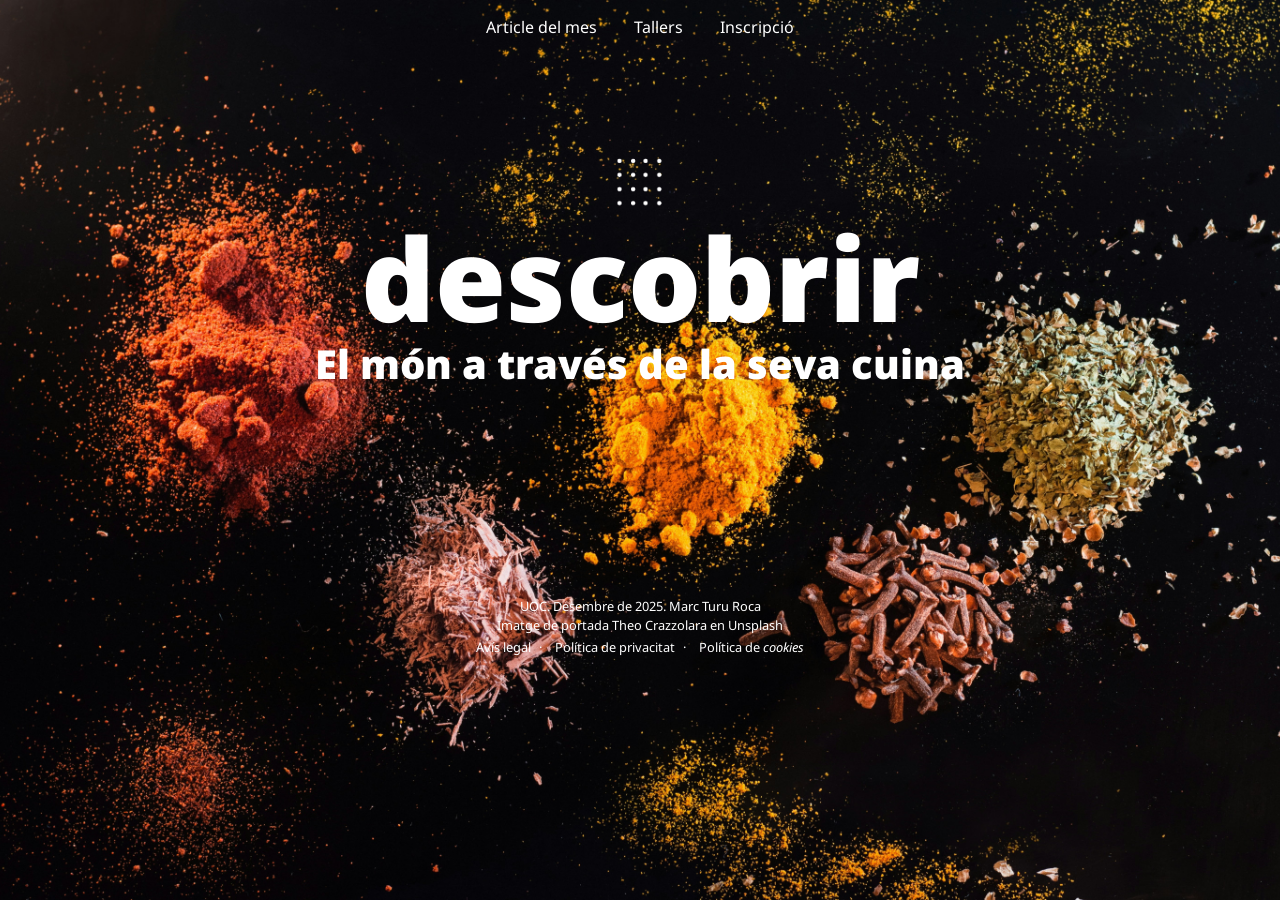
<file: index.html>
<!DOCTYPE html>
<html lang="ca">
<head>
    <meta charset="UTF-8">
    <meta name="viewport" content="width=device-width, initial-scale=1.0">
    <meta name="description" content="Pàgina d'inici del projecte Descobrir.">
    <link rel="icon" type="image/png" href="img/favicon.png">
    <title>Descobrir - Index</title>

    <!-- Estils -->
    <link rel="stylesheet" href="css/estils.css">

    <!-- Fonts -->
    <link rel="preconnect" href="https://fonts.googleapis.com">
    <link rel="preconnect" href="https://fonts.gstatic.com" crossorigin>
    <link href="https://fonts.googleapis.com/css2?family=Noto+Sans:ital,wght@0,100..900;1,100..900&display=swap" rel="stylesheet">
</head>

<body class="container-gran body-index">

    <!-- Header -->
    <header class="header header-index">
        <nav>
            <ul>
                <li><a href="article-del-mes.html" class="active">Article del mes</a></li>
                <li><a href="tallers.html">Tallers</a></li>
                <li><a href="inscripcio.html">Inscripció</a></li>
            </ul>
        </nav>
    </header>

    <!-- Contenidor main -->
    <main class="main-index">
        <div class="contenidor-logotip">
            <h1>descobrir</h1>
        </div>
        <h2>El món a través de la seva cuina</h2>
    </main>

    <!-- Footer -->
    <footer class="footer-index">
        <p>
            <a href="https://www.uoc.edu/" class="no-icon" target="_blank"> <abbr title="Universitat Oberta de Catalunya">UOC</abbr></a>. 
            Desembre de 2025. Marc Turu Roca
        </p>
        <p>
            Imatge de portada
            <a href="https://unsplash.com/es/@theocrazzolara" class="no-icon" target="_blank"> Theo Crazzolara</a>
            <a href="https://unsplash.com" class="no-icon" target="_blank"> en Unsplash</a>
        </p>
        <nav class="footer-links">
            <ul>
                <li><a href="#">Avís legal</a></li>
                <li><a href="#">Política de privacitat</a></li>
                <li><a href="#">Política de <em lang="en">cookies</em></a></li>
            </ul>
        </nav>
    </footer>

</body>

</html>
</file>
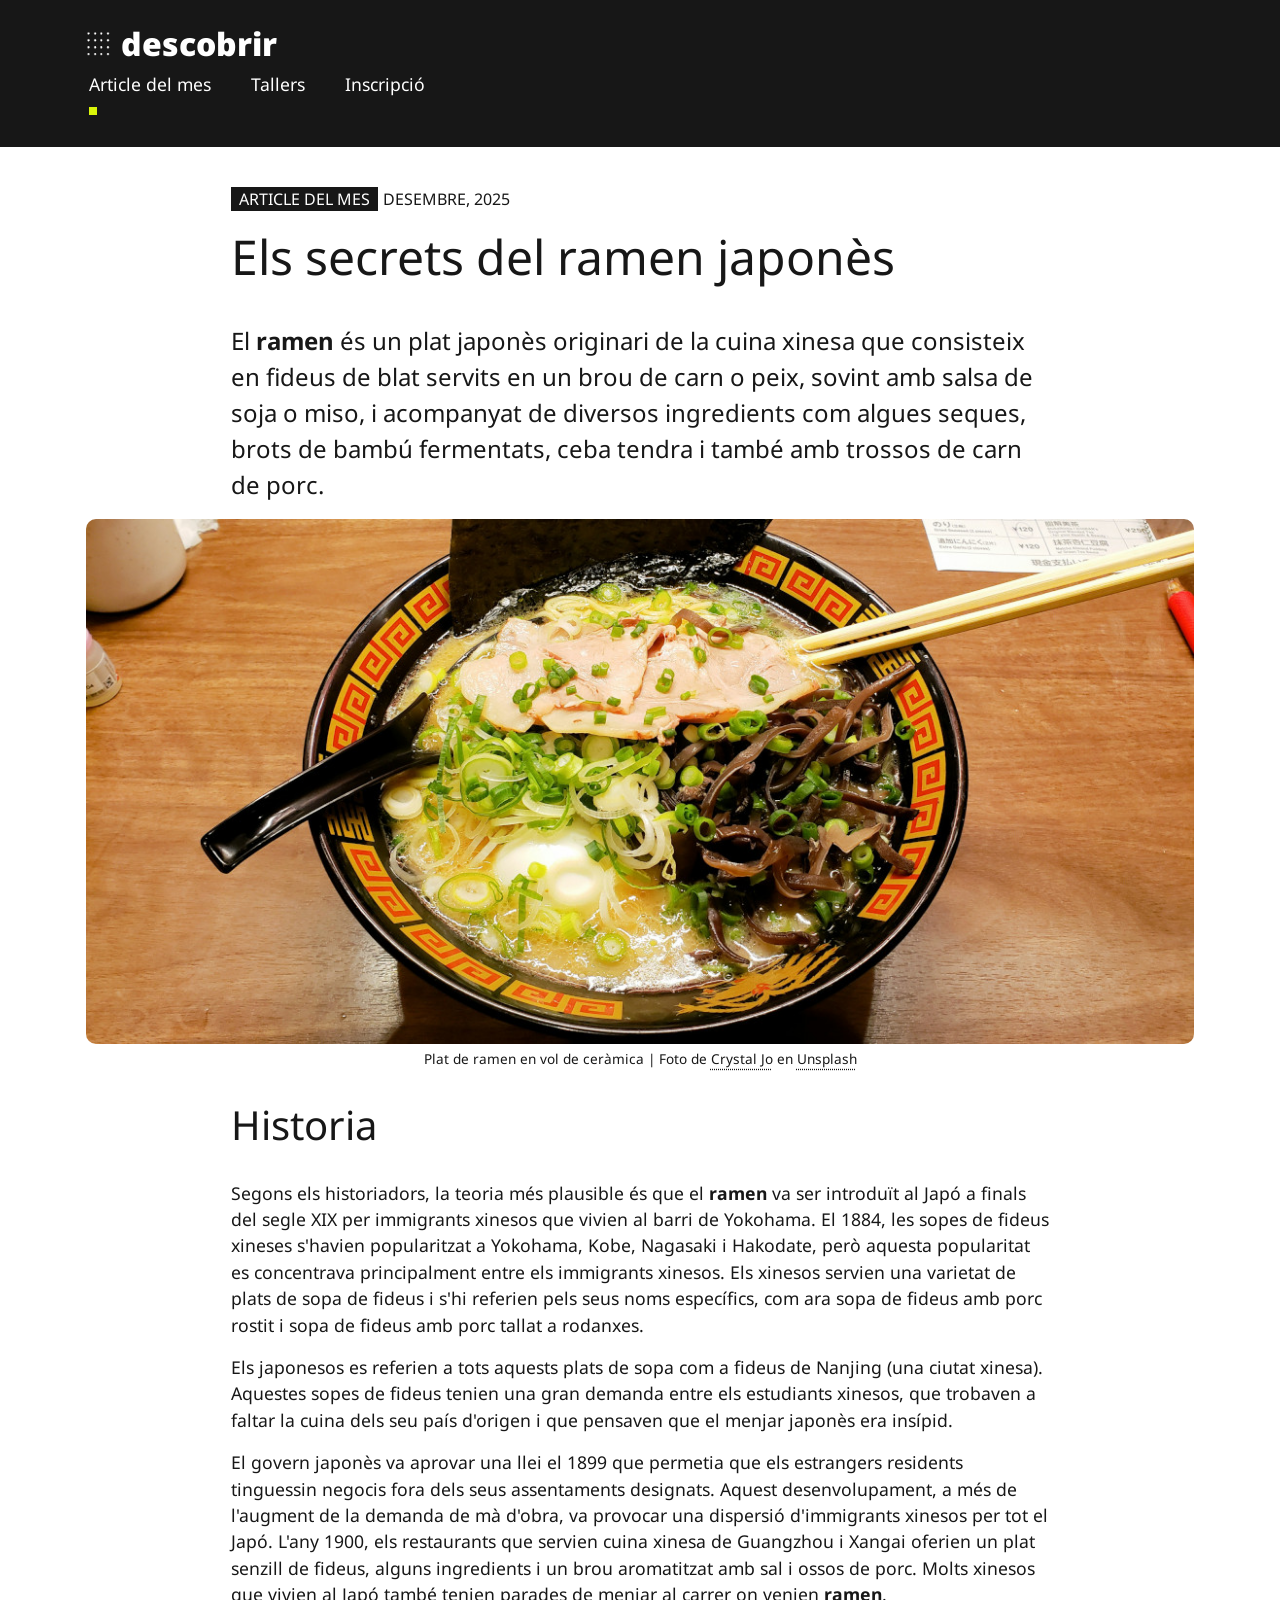
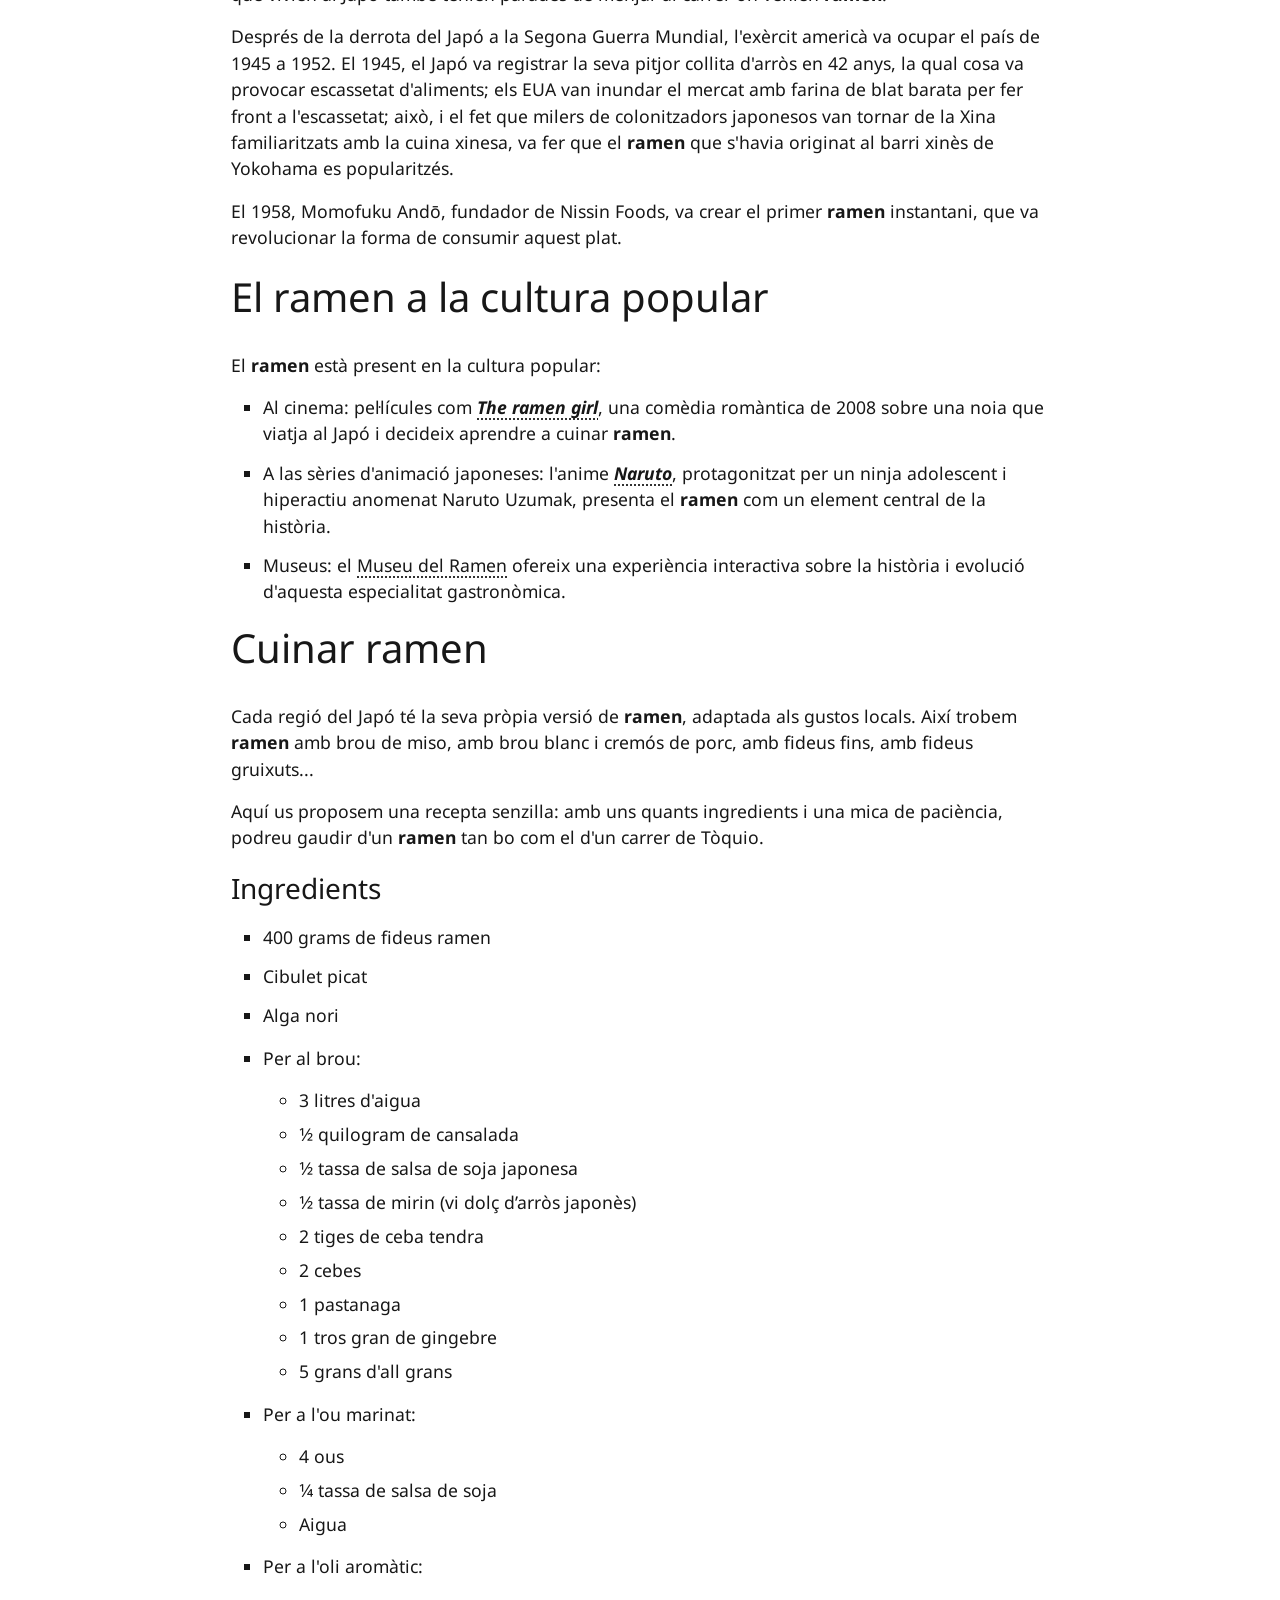
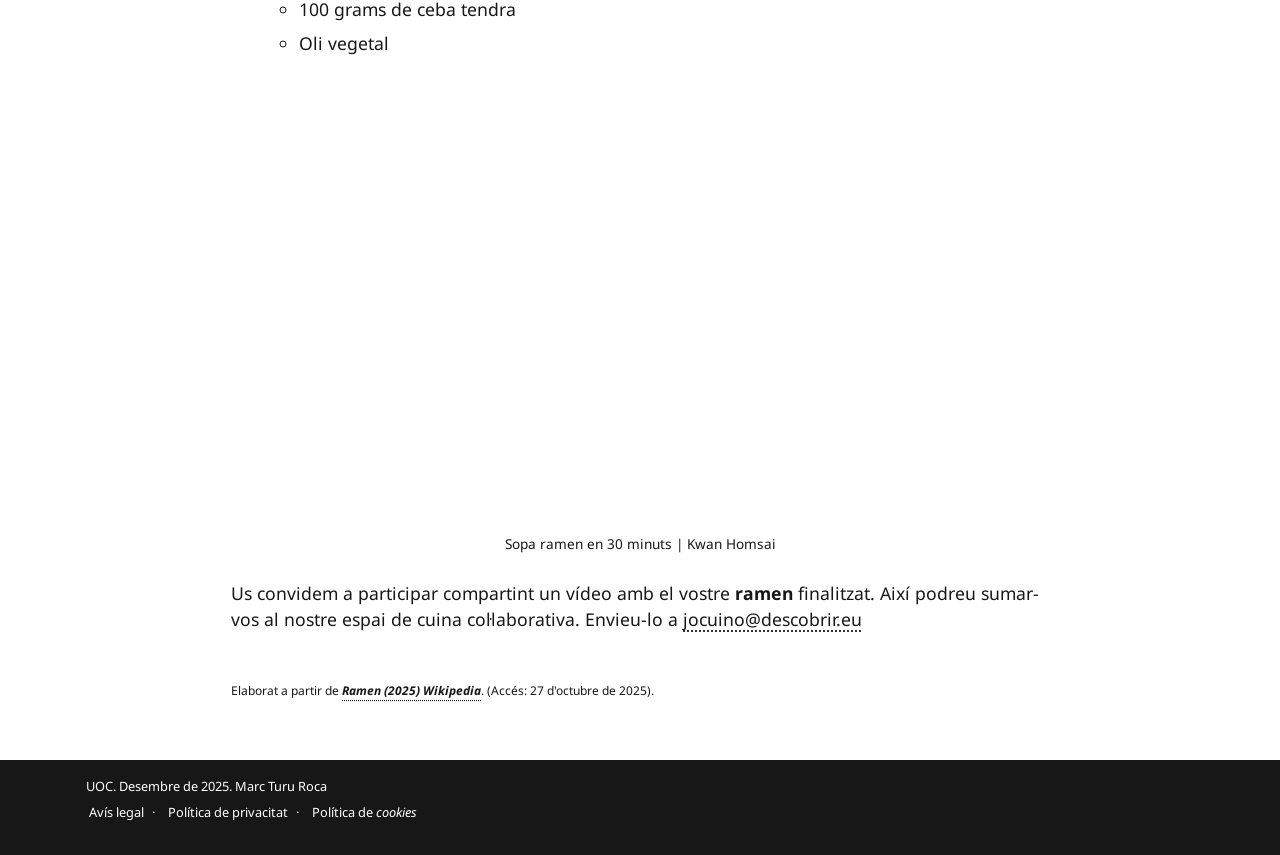
<file: article-del-mes.html>
<!DOCTYPE html>
<html lang="ca">
<head>
    <meta charset="UTF-8">
    <meta name="viewport" content="width=device-width, initial-scale=1.0">
    <meta name="description" content="Pàgina de presentació de l'article del mes.">
    <link rel="icon" type="image/png" href="img/favicon.png">
    <title>Descobrir - Article del mes</title>

    <!-- Estils -->
    <link rel="stylesheet" href="css/estils.css">

    <!-- Fonts -->
    <link rel="preconnect" href="https://fonts.googleapis.com">
    <link rel="preconnect" href="https://fonts.gstatic.com" crossorigin>
    <link href="https://fonts.googleapis.com/css2?family=Noto+Sans:ital,wght@0,100..900;1,100..900&display=swap" rel="stylesheet">
</head>

<body>

    <!-- Header -->
    <header class="header-alternatiu">
        <div class="container-gran header-alternatiu-container">
            <a href="index.html" class="logo">descobrir</a>
            <nav>
                <ul>
                    <li><a href="article-del-mes.html" class="active">Article del mes</a></li>
                    <li><a href="tallers.html">Tallers</a></li>
                    <li><a href="inscripcio.html">Inscripció</a></li>
                </ul>
            </nav>
        </div>
    </header>

    <!-- Contenidor main -->
    <main>
        <article>
            <!-- Introducció -->
            <div class="container-petit">
                <header class="article-header">
                    <h4 class="article-del-mes"> ARTICLE DEL MES</h4> <h4>DESEMBRE, 2025</h4>
                </header>

                <h1 class="h1-article-del-mes">Els secrets del ramen japonès</h1>

                <p class="introduccio">El <strong lang="ja">ramen</strong> és un plat japonès originari de la cuina xinesa que consisteix en fideus
                de blat servits en un brou de carn o peix, sovint amb salsa de soja o miso, i
                acompanyat de diversos ingredients com algues seques, brots de bambú
                fermentats, ceba tendra i també amb trossos de carn de porc.</p>
            </div>

            <div class="container-gran">
                <figure>
                    <img src="img/ramen-japones.jpg" alt="Plat de ramen en bol de ceràmica" width="800" height="533">
                    <figcaption>
                        Plat de ramen en vol de ceràmica | Foto de 
                        <a href="https://unsplash.com/es/@crystalsjo" class="enllaç-dins-text" target="_blank">Crystal Jo</a>
                        en
                        <a href="https://unsplash.com/es" class="enllaç-dins-text" target="_blank">Unsplash</a> 
                    </figcaption>
                </figure>
            </div>
            
            <div class="container-petit">
                <!-- Historia -->
                <section>
                    <h2>Historia</h2>

                    <p>Segons els historiadors, la teoria més plausible és que el <strong lang="ja">ramen</strong> va ser introduït al
                    Japó a finals del segle <abbr title="Dinou">XIX</abbr> per immigrants xinesos que vivien al barri de
                    Yokohama. El 1884, les sopes de fideus xineses s'havien popularitzat a
                    Yokohama, Kobe, Nagasaki i Hakodate, però aquesta popularitat es concentrava
                    principalment entre els immigrants xinesos. Els xinesos servien una varietat de
                    plats de sopa de fideus i s'hi referien pels seus noms específics, com ara sopa de
                    fideus amb porc rostit i sopa de fideus amb porc tallat a rodanxes.</p>

                    <p>Els japonesos es referien a tots aquests plats de sopa com a fideus de Nanjing
                    (una ciutat xinesa). Aquestes sopes de fideus tenien una gran demanda entre els
                    estudiants xinesos, que trobaven a faltar la cuina dels seu país d'origen i que
                    pensaven que el menjar japonès era insípid.</p>

                    <p>El govern japonès va aprovar una llei el 1899 que permetia que els estrangers
                    residents tinguessin negocis fora dels seus assentaments designats. Aquest
                    desenvolupament, a més de l'augment de la demanda de mà d'obra, va provocar
                    una dispersió d'immigrants xinesos per tot el Japó. L'any 1900, els restaurants que
                    servien cuina xinesa de Guangzhou i Xangai oferien un plat senzill de fideus,
                    alguns ingredients i un brou aromatitzat amb sal i ossos de porc. Molts xinesos
                    que vivien al Japó també tenien parades de menjar al carrer on venien <strong lang="ja">ramen</strong>.</p>

                    <p>Després de la derrota del Japó a la Segona Guerra Mundial, l'exèrcit americà va
                    ocupar el país de 1945 a 1952. El 1945, el Japó va registrar la seva pitjor collita
                    d'arròs en 42 anys, la qual cosa va provocar escassetat d'aliments; els <abbr title="Estats Units d'America">EUA</abbr> van
                    inundar el mercat amb farina de blat  barata per fer front a l'escassetat; això, i el fet
                    que milers de colonitzadors japonesos van tornar de la Xina familiaritzats amb la cuina 
                    xinesa, va fer que el <strong lang="ja">ramen</strong> que s'havia originat al barri xinès de Yokohama es popularitzés.</p>
     
                    <p>El 1958, Momofuku Andō, fundador de Nissin Foods, va crear el primer <strong lang="ja">ramen</strong>
                    instantani, que va revolucionar la forma de consumir aquest plat.</p>
                </section>

                <!-- El ramen a la cultura popular -->
                <section>
                    <h2>El ramen a la cultura popular</h2>

                    <p>El <strong lang="ja">ramen</strong> està present en la cultura popular:</p>
                    <ul class="llista-categories-pare">
                        <li>Al cinema: pel·lícules com <a href="https://www.filmaffinity.com/es/film962926.html" class="enllaç-dins-text" target="_blank"><cite>The ramen girl</cite></a>,
                            una comèdia romàntica de 2008 sobre una noia que viatja al Japó i decideix aprendre a cuinar <strong lang="ja">ramen</strong>.
                        </li>
                        <li>A las sèries d'animació japoneses: l'anime <a href="https://es.wikipedia.org/wiki/Naruto" class="enllaç-dins-text" target="_blank"><cite>Naruto</cite></a>,
                            protagonitzat per un ninja adolescent i hiperactiu anomenat Naruto Uzumak, presenta el <strong lang="ja">ramen</strong> com un element central de la història.
                        </li> 
                        <li>Museus: el <a href="https://www.japan-experience.com/es/all-about-japan/yokohama/museums-galleries/shinyokohama-ramen-museum" class="enllaç-dins-text" target="_blank">Museu del Ramen</a>
                            ofereix una experiència interactiva sobre la història i evolució d'aquesta especialitat gastronòmica.
                        </li> 
                    </ul>
                </section>

                <!-- Cuinar ramen -->
                <section>
                    <h2>Cuinar ramen</h2>

                    <p>Cada regió del Japó té la seva pròpia versió de <strong lang="ja">ramen</strong>, adaptada als gustos locals.
                    Així trobem <strong lang="ja">ramen</strong> amb brou de miso, amb brou blanc i cremós de porc, amb
                    fideus fins, amb fideus gruixuts...</p>

                    <p>Aquí us proposem una recepta senzilla: amb uns quants ingredients i una mica de
                    paciència, podreu gaudir d'un <strong lang="ja">ramen</strong> tan bo com el d'un carrer de Tòquio.</p>

                    <h3>Ingredients</h3>
                    <ul class="llista-categories-pare">
                        <li>400 grams de fideus ramen</li>

                        <li>Cibulet picat</li>

                        <li>Alga nori</li>

                        <li>
                            <p>Per al brou:</p>
                            <ul class="llista-categories-fill">
                                <li>3 litres d'aigua</li>
                                <li>1⁄2 quilogram de cansalada</li>
                                <li>1⁄2 tassa de salsa de soja japonesa</li>
                                <li>1⁄2 tassa de mirin (vi dolç d’arròs japonès)</li>
                                <li>2 tiges de ceba tendra</li>
                                <li>2 cebes</li>
                                <li>1 pastanaga</li>
                                <li>1 tros gran de gingebre</li>
                                <li>5 grans d'all grans</li>
                            </ul>
                        </li>

                        <li>
                            <p>Per a l'ou marinat:</p>
                            <ul class="llista-categories-fill">
                                <li>4 ous</li>
                                <li>1⁄4 tassa de salsa de soja</li>
                                <li>Aigua</li>
                            </ul>
                        </li>

                        <li>
                            <p>Per a l'oli aromàtic:</p>
                            <ul class="llista-categories-fill">
                                <li>100 grams de ceba tendra</li>
                                <li>Oli vegetal</li>
                            </ul>
                        </li>
                    </ul>

                    <figure class="video-figure">
                        <iframe 
                            src="https://www.youtube.com/embed/Wqb2fz06zYo?si=8VmPkDrUSNhwV0tA" 
                            title="YouTube video player" 
                            allow="accelerometer; autoplay; clipboard-write; encrypted-media; gyroscope; picture-in-picture; web-share" 
                            referrerpolicy="strict-origin-when-cross-origin" 
                            allowfullscreen>
                        </iframe>
                        <figcaption>
                            Sopa ramen en 30 minuts | Kwan Homsai
                        </figcaption>
                    </figure>
                </section>

                <p class="penultim-paragraf">Us convidem a participar compartint un vídeo amb el vostre <strong lang="ja">ramen</strong> finalitzat.
                Així podreu sumar-vos al nostre espai de cuina col·laborativa. Envieu-lo a
                <a href="mailto:jocuino@descobrir.eu?subject=El%20meu%20ramen" class="enllaç-dins-text">jocuino@descobrir.eu</a></p>

                <p class="ultim-paragraf">Elaborat a partir de 
                <a href="https://en.wikipedia.org/wiki/Ramen" class="enllaç-dins-text" target="_blank"><cite>Ramen (2025) Wikipedia</cite></a>.
                (Accés: 27 d'octubre de 2025).</p>

            </div>
        </article>
    </main>

    <!-- Footer -->
    <footer class="footer-alternatiu">
        <div class="container-gran footer-alternatiu-container">
            <p>
                <a href="https://www.uoc.edu/" class="no-icon" target="_blank"> <abbr title="Universitat Oberta de Catalunya">UOC</abbr></a>.
                Desembre de 2025. Marc Turu Roca
            </p>
            <nav class="footer-links">
                <ul>
                    <li><a href="#">Avís legal</a></li>
                    <li><a href="#">Política de privacitat</a></li>
                    <li><a href="#">Política de <em lang="en">cookies</em></a></li>
                </ul>
            </nav>
        </div>
    </footer>

</body>

</html>
</file>
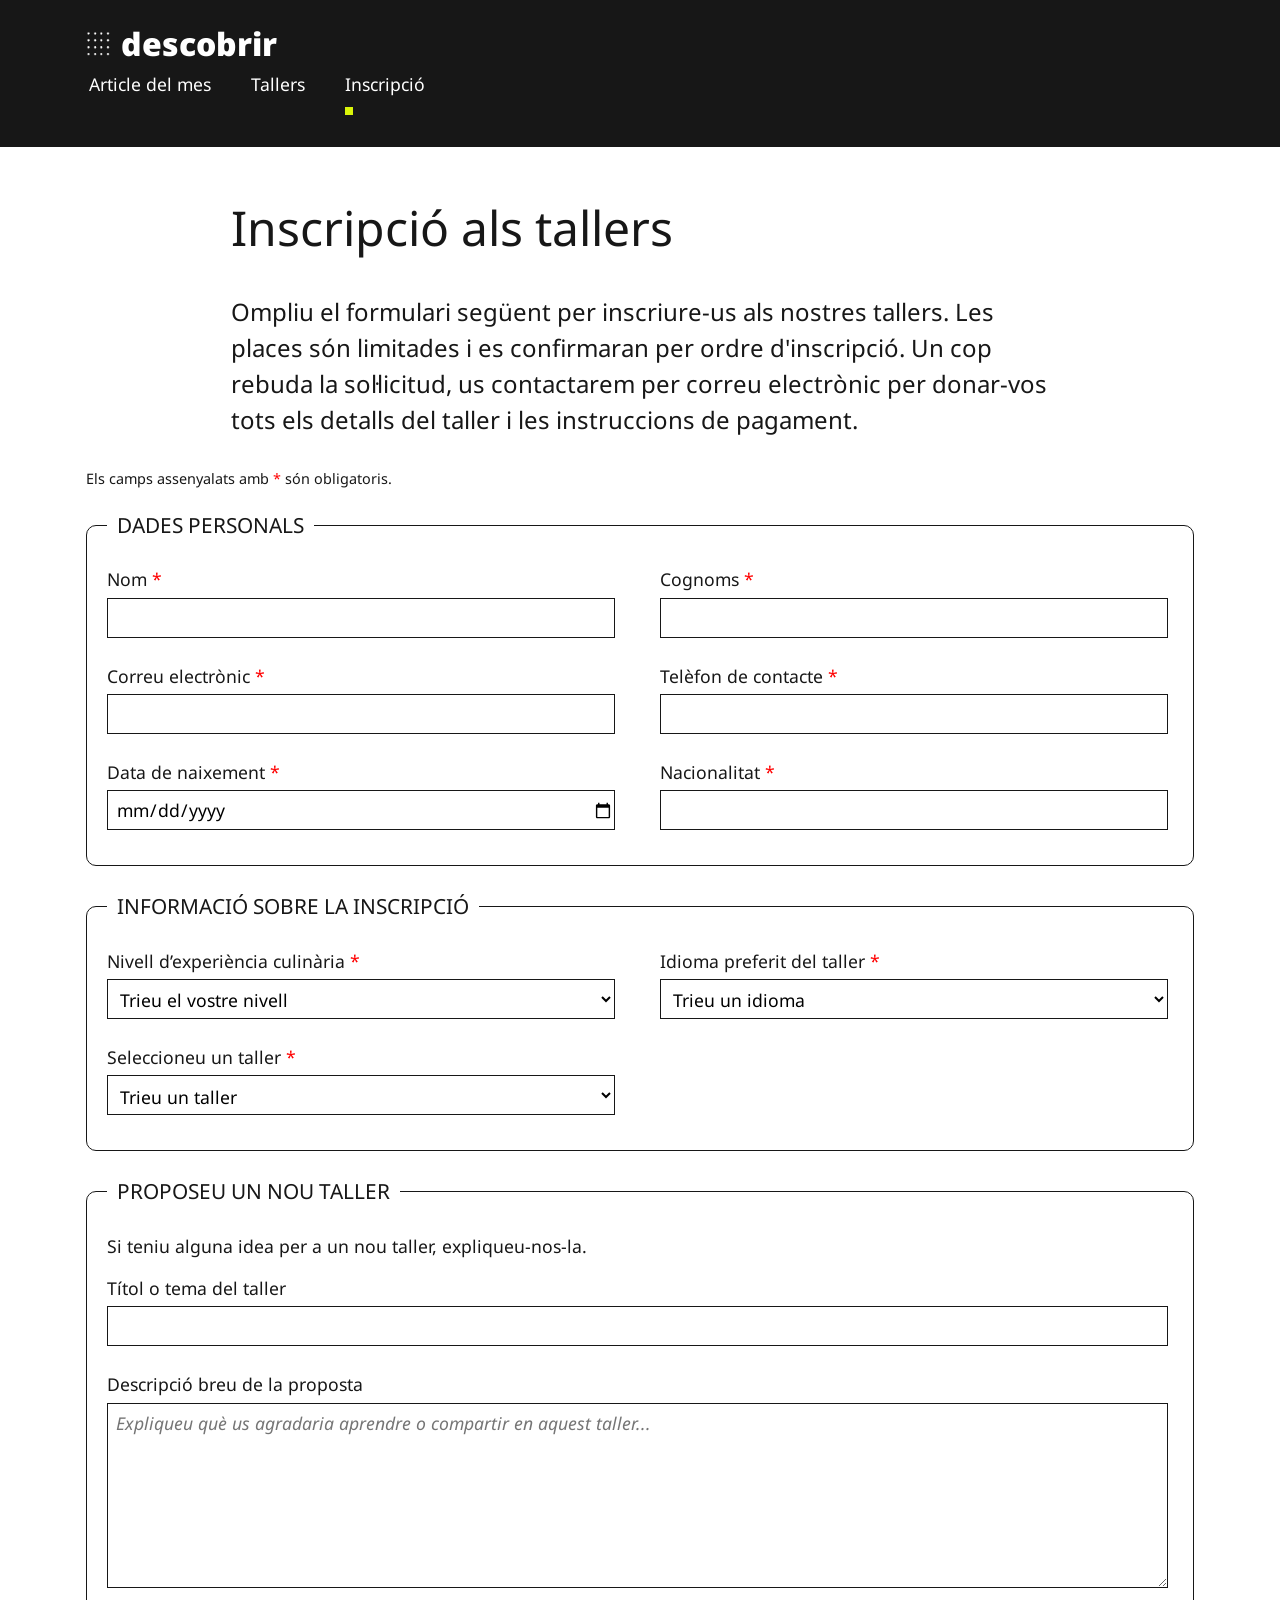
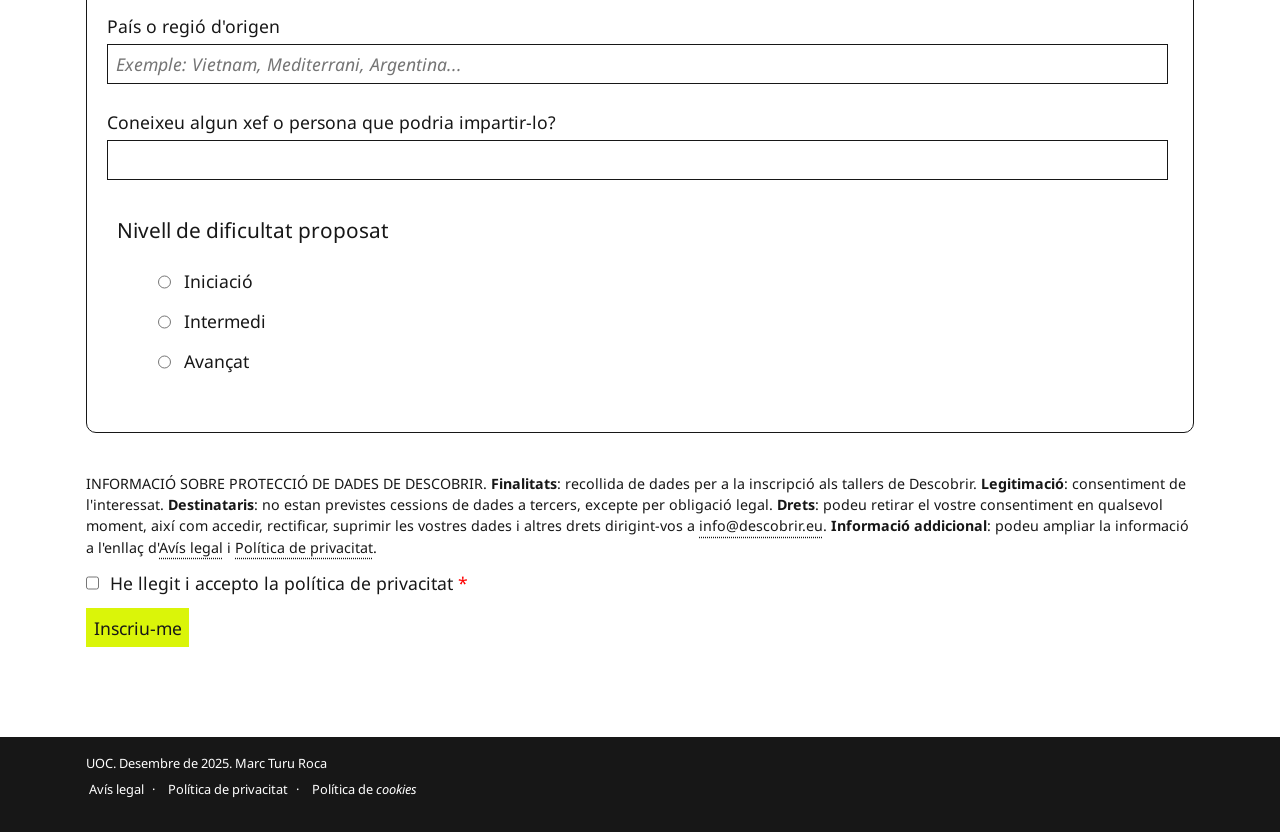
<file: inscripcio.html>
<!DOCTYPE html>
<html lang="ca">
<head>
    <meta charset="UTF-8">
    <meta name="viewport" content="width=device-width, initial-scale=1.0">
    <meta name="description" content="Pàgina amb el formulari per inscriure's als tallers.">
    <link rel="icon" type="image/png" href="img/favicon.png">
    <title>Descobrir - Inscripcio</title>

    <!-- Estils -->
    <link rel="stylesheet" href="css/estils.css">

    <!-- Fonts -->
    <link rel="preconnect" href="https://fonts.googleapis.com">
    <link rel="preconnect" href="https://fonts.gstatic.com" crossorigin>
    <link href="https://fonts.googleapis.com/css2?family=Noto+Sans:ital,wght@0,100..900;1,100..900&display=swap" rel="stylesheet">
</head>

<body>

    <!-- Header -->
    <header class="header-alternatiu">
        <div class="container-gran header-alternatiu-container">
            <a href="index.html" class="logo">descobrir</a>
            <nav>
                <ul>
                    <li><a href="article-del-mes.html">Article del mes</a></li>
                    <li><a href="tallers.html">Tallers</a></li>
                    <li><a href="inscripcio.html" class="active">Inscripció</a></li>
                </ul>
            </nav>
        </div>
    </header>

    <!-- Contenidor main -->
    <main>
        <!-- Introducció -->
        <div class="container-petit">
            <h1>Inscripció als tallers</h1>

            <p class="introduccio">Ompliu el formulari següent per inscriure-us als nostres tallers. Les places són
            limitades i es confirmaran per ordre d'inscripció. Un cop rebuda la sol·licitud, us
            contactarem per correu electrònic per donar-vos tots els detalls del taller i les
            instruccions de pagament.</p>
        </div>

        <div class="container-gran">
            <p class="informacio-adicional">Els camps assenyalats amb <abbr title="Asterisc d'obligatorietat"><span class="asterisc">*</span></abbr> són obligatoris.</p> 
        
            <!-- Formulari -->
            <form action="#" method="post">

                <!-- Dades personals -->               
                <fieldset class="dues-columnes">
                <legend>DADES PERSONALS</legend>
                    <div>
                        <label for="nom" class="requerit">Nom</label>
                        <input type="text" id="nom" name="nom" required minlength="2" pattern="^[A-Za-zÀ-ÖØ-öø-ÿ\s'-]+$">
                    </div>
                    <div>
                        <label for="cognoms" class="requerit">Cognoms</label>
                        <input type="text" id="cognoms" name="cognoms" required minlength="2" pattern="^[A-Za-zÀ-ÖØ-öø-ÿ\s'-]+$">
                    </div>
                    <div>
                        <label for="email" class="requerit">Correu electrònic</label>
                        <input type="email" id="email" name="email" required>
                    </div>
                    <div>
                        <label for="telefon" class="requerit">Telèfon de contacte</label>
                        <input type="tel" id="telefon" name="telefon" required pattern="^(?:\+34\s?)?(?:6|7|8|9)(?:\s?\d){8}$">
                    </div>
                    <div>
                        <label for="data" class="requerit">Data de naixement</label>
                        <input type="date" id="data" name="data" required>
                    </div>
                    <div>
                        <label for="nacionalitat" class="requerit">Nacionalitat</label>
                        <input type="text" id="nacionalitat" name="nacionalitat" required minlength="2" pattern="^[A-Za-zÀ-ÖØ-öø-ÿ\s\-']+$">
                    </div>
                </fieldset>

                <!-- Informació sobre la inscripció --> 
                <fieldset class="dues-columnes">
                <legend>INFORMACIÓ SOBRE LA INSCRIPCIÓ</legend>
                    <div>
                        <label for="nivell" class="requerit">Nivell d’experiència culinària</label>
                        <select id="nivell" name="nivell" required> 
                            <option value="" disabled selected>Trieu el vostre nivell</option>
                            <option value="principiant">Principiant</option>
                            <option value="intermedi">Intermedi</option>
                            <option value="avançat">Avançat</option>
                        </select>
                    </div>
                    <div>
                        <label for="idioma" class="requerit">Idioma preferit del taller</label>
                        <select id="idioma" name="idioma" required> 
                            <option value="" disabled selected>Trieu un idioma</option>
                            <option value="catala">Català</option>
                            <option value="castella">Castellà</option>
                            <option value="angles">Anglès</option>
                            <option value="indiferent">M’és indiferent</option>
                        </select>
                    </div>
                    <div>
                        <label for="taller" class="requerit">Seleccioneu un taller</label>
                        <select id="taller" name="taller" required> 
                            <option value="" disabled selected>Trieu un taller</option>
                            <option value="ramen">Ramen d’hivern: brou i tècniques (03/12/2025)</option>
                            <option value="mediterrania">Cuina de Nadal mediterrània (05/12/2025)</option>
                            <option value="italianes">Receptes nadalenques italianes (07/12/2025)</option>
                            <option value="orient-mitja">Tasts d'Orient Mitjà per a festes (10/12/2025)</option>
                            <option value="dolços">Dolços per a les festes (12/12/2025)</option>
                            <option value="nordica">Tradició nòrdica de Nadal (20/12/2025)</option>
                            <option value="mexicana">Cuina festiva mexicana (27/12/2025)</option>
                        </select>
                    </div>
                </fieldset>

                <!-- Proposeu un nou taller -->
                <fieldset>
                <legend>PROPOSEU UN NOU TALLER</legend>
                    <p>Si teniu alguna idea per a un nou taller, expliqueu-nos-la.</p>
                    <div>
                        <label for="titol">Títol o tema del taller</label>
                        <input type="text" id="titol" name="titol" maxlength="50" pattern="^[A-Za-zÀ-ÖØ-öø-ÿ0-9\s\-',\.]+$">
                    </div>
                    <div>
                        <label for="descripcio">Descripció breu de la proposta</label>
                        <textarea id="descripcio" name="descripcio" rows="7" maxlength="500" placeholder="Expliqueu què us agradaria aprendre o compartir en aquest taller..."></textarea>
                    </div>
                    <div>
                        <label for="origen">País o regió d'origen</label>
                        <input type="text" id="origen" name="origen" pattern="^[A-Za-zÀ-ÖØ-öø-ÿ\s\-']+$" placeholder="Exemple: Vietnam, Mediterrani, Argentina...">
                    </div>
                    <div>
                        <label for="xef">Coneixeu algun xef o persona que podria impartir-lo?</label>
                        <input type="text" id="xef" name="xef" pattern="^[A-Za-zÀ-ÖØ-öø-ÿ\s\-']+$">
                    </div>

                    <div>
                        <p class="radio-title">Nivell de dificultat proposat</p>
                        <ul class="radio-buttons">
                            <li class="radio-option">
                                <input type="radio" id="nivell_iniciacio" name="nivell_proposat" value="iniciacio">
                                <label for="nivell_iniciacio">Iniciació</label>
                            </li>
                            <li class="radio-option">
                                <input type="radio" id="nivell_intermedi" name="nivell_proposat" value="intermedi">
                                <label for="nivell_intermedi">Intermedi</label>
                            </li>
                            <li class="radio-option">
                                <input type="radio" id="nivell_avançat" name="nivell_proposat" value="avançat">
                                <label for="nivell_avançat">Avançat</label>
                            </li>
                        </ul>
                    </div>
                </fieldset>

                <!-- Informació extra del formulari -->
                <p class="informacio-form">INFORMACIÓ SOBRE PROTECCIÓ DE DADES DE DESCOBRIR. 
                <strong>Finalitats</strong>: recollida de dades per a la inscripció als tallers de Descobrir. 
                <strong>Legitimació</strong>: consentiment de l'interessat. 
                <strong>Destinataris</strong>: no estan previstes cessions de dades a tercers, excepte per obligació legal.
                <strong>Drets</strong>: podeu retirar el vostre consentiment en qualsevol moment, així com accedir, rectificar,
                suprimir les vostres dades i altres drets dirigint-vos a 
                <a href="mailto:info@descobrir.eu" class="enllaç-dins-text">info@descobrir.eu</a>. 
                <strong>Informació addicional</strong>: podeu ampliar la informació a l'enllaç d'<a href="#" class="enllaç-dins-text">Avís legal</a> i <a href="#" class="enllaç-dins-text">Política de privacitat</a>.</p>
                
                <!-- Checkbox condicions -->
                <div class="checkbox-politica">
                    <input type="checkbox" id="politica" name="politica" required>
                    <label for="politica" class="requerit">He llegit i accepto la política de privacitat</label>
                </div>

                <!-- Botó submit -->
                <button type="submit" class="boto-inscriume">Inscriu-me</button>
            </form>
        </div>
    </main>

    <!-- Footer -->
    <footer class="footer-alternatiu">
        <div class="container-gran footer-alternatiu-container">
            <p>
                <a href="https://www.uoc.edu/" class="no-icon" target="_blank"> <abbr title="Universitat Oberta de Catalunya">UOC</abbr></a>.
                Desembre de 2025. Marc Turu Roca
            </p>
            <nav class="footer-links">
                <ul>
                    <li><a href="#">Avís legal</a></li>
                    <li><a href="#">Política de privacitat</a></li>
                    <li><a href="#">Política de <em lang="en">cookies</em></a></li>
                </ul>
            </nav>
        </div>
    </footer>

</body>

</html>
</file>
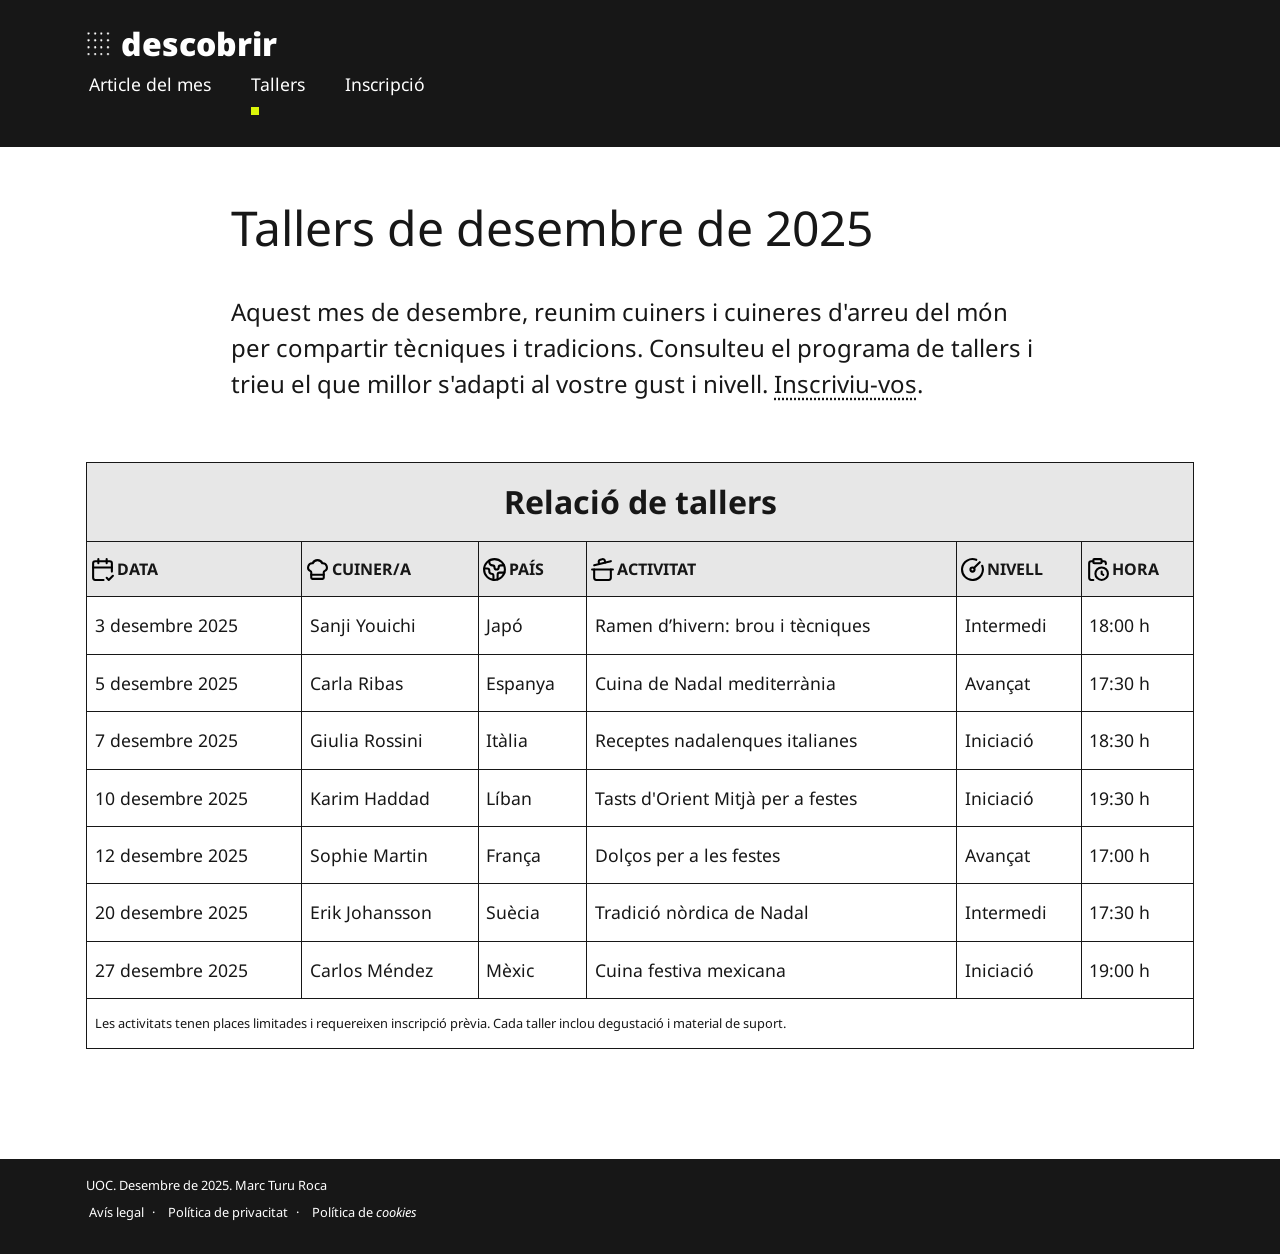
<file: tallers.html>
<!DOCTYPE html>
<html lang="ca">
<head>
    <meta charset="UTF-8">
    <meta name="viewport" content="width=device-width, initial-scale=1.0">
    <meta name="description" content="Pàgina de programa de tallers amb diferents dates, cuiners, paisos, activitats, nivells i hores.">
    <link rel="icon" type="image/png" href="img/favicon.png">
    <title>Descobrir - Tallers</title>

    <!-- Estils -->
    <link rel="stylesheet" href="css/estils.css">

    <!-- Fonts -->
    <link rel="preconnect" href="https://fonts.googleapis.com">
    <link rel="preconnect" href="https://fonts.gstatic.com" crossorigin>
    <link href="https://fonts.googleapis.com/css2?family=Noto+Sans:ital,wght@0,100..900;1,100..900&display=swap" rel="stylesheet">
</head>

<body>

    <!-- Header -->
    <header class="header-alternatiu">
        <div class="container-gran header-alternatiu-container">
            <a href="index.html" class="logo">descobrir</a>
            <nav>
                <ul>
                    <li><a href="article-del-mes.html">Article del mes</a></li>
                    <li><a href="tallers.html" class="active">Tallers</a></li>
                    <li><a href="inscripcio.html">Inscripció</a></li>
                </ul>
            </nav>
        </div>
    </header>

    <!-- Contenidor main -->
    <main>
        <!-- Introducció -->
        <div class="container-petit">
            <h1>Tallers de desembre de 2025</h1>

            <p class="introduccio">Aquest mes de desembre, reunim cuiners i cuineres d'arreu del món per compartir
            tècniques i tradicions. Consulteu el programa de tallers i trieu el que millor s'adapti
            al vostre gust i nivell. 
            <a href="inscripcio.html" class="enllaç-dins-text">Inscriviu-vos</a>.</p>
        </div>

        <!-- Taula -->
        <div class="container-gran">
            <figure>
                <table class="taula-tallers">
                    <thead>
                        <tr>
                            <th colspan="6" class="titol-taula">Relació de tallers</th>
                        </tr>
                        <tr>
                            <th scope="col" class="th-data">DATA</th>
                            <th scope="col" class="th-cuiner">CUINER/A</th>
                            <th scope="col" class="th-pais">PAÍS</th>
                            <th scope="col" class="th-activitat">ACTIVITAT</th>
                            <th scope="col" class="th-nivell">NIVELL</th>
                            <th scope="col" class="th-hora">HORA</th>
                        </tr>
                    </thead>
                    <tbody>
                        <tr>
                            <td>3 desembre 2025</td>
                            <td>Sanji Youichi</td>
                            <td>Japó</td>
                            <td>Ramen d’hivern: brou i tècniques</td>
                            <td>Intermedi</td>
                            <td>18:00 <abbr title="Hora local">h</abbr></td>
                        </tr>
                        <tr>
                            <td>5 desembre 2025</td>
                            <td>Carla Ribas</td>
                            <td>Espanya</td>
                            <td>Cuina de Nadal mediterrània</td>
                            <td>Avançat</td>
                            <td>17:30 <abbr title="Hora local">h</abbr></td>
                        </tr>
                        <tr>
                            <td>7 desembre 2025</td>
                            <td>Giulia Rossini</td>
                            <td>Itàlia</td>
                            <td>Receptes nadalenques italianes</td>
                            <td>Iniciació</td>
                            <td>18:30 <abbr title="Hora local">h</abbr></td>
                        </tr>
                        <tr>
                            <td>10 desembre 2025</td>
                            <td>Karim Haddad</td>
                            <td>Líban</td>
                            <td>Tasts d'Orient Mitjà per a festes</td>
                            <td>Iniciació</td>
                            <td>19:30 <abbr title="Hora local">h</abbr></td>
                        </tr>
                        <tr>
                            <td>12 desembre 2025</td>
                            <td>Sophie Martin</td>
                            <td>França</td>
                            <td>Dolços per a les festes</td>
                            <td>Avançat</td>
                            <td>17:00 <abbr title="Hora local">h</abbr></td>
                        </tr>
                        <tr>
                            <td>20 desembre 2025</td>
                            <td>Erik Johansson</td>
                            <td>Suècia</td>
                            <td>Tradició nòrdica de Nadal</td>
                            <td>Intermedi</td>
                            <td>17:30 <abbr title="Hora local">h</abbr></td>
                        </tr>
                        <tr>
                            <td>27 desembre 2025</td>
                            <td>Carlos Méndez</td>
                            <td>Mèxic</td>
                            <td>Cuina festiva mexicana</td>
                            <td>Iniciació</td>
                            <td>19:00 <abbr title="Hora local">h</abbr></td>
                        </tr>
                    </tbody>
                    <tfoot>
                        <tr>
                            <td colspan="6" class="footer-taula">Les activitats tenen places limitades i requereixen inscripció prèvia.
                            Cada taller inclou degustació i material de suport.</td>
                        </tr>
                    </tfoot>
                </table>
            </figure>
        </div>
    </main>

    <!-- Footer -->
    <footer class="footer-alternatiu">
        <div class="container-gran footer-alternatiu-container">
            <p>
                <a href="https://www.uoc.edu/" class="no-icon" target="_blank"> <abbr title="Universitat Oberta de Catalunya">UOC</abbr></a>.
                Desembre de 2025. Marc Turu Roca
            </p>
            <nav class="footer-links">
                <ul>
                    <li><a href="#">Avís legal</a></li>
                    <li><a href="#">Política de privacitat</a></li>
                    <li><a href="#">Política de <em lang="en">cookies</em></a></li>
                </ul>
            </nav>
        </div>
    </footer>

</body>

</html>
</file>
<file: css/estils.css>
/* ----- Reset i configuracions globals  ----- */
* {
    margin: 0;
    padding: 0;
}
*,
*::before,
*::after {
    box-sizing: border-box;
}

/* Definició de la font Noto Sans de Google Fonts per tot el lloc web  */
html {
  font-family: "Noto Sans", sans-serif;
  width: 100%;
  height: 100%;
  box-sizing: border-box;
}  

/* Custom properties per les variables (amb noms descriptius en comptes de colors) */
:root {
    --color-principal: rgb(23 23 23);
    --color-hover-ellaços-especials-i-boto-enviament: rgb(218 245 9);
    --color-textos-sobre-fons-negre: rgb(255 255 255);
    --color-fons-capçalera-taula-tallers: rgb(23 23 23 / 0.1);

    --font-weight-textos-generals: 400;
    --font-weight-cite-i-capçalera-taula-tallers: 700;
    --font-weight-descobrir-i-subtitol-index: 900;
}

/* ----- Redefinició d'etiquetes generals ja definides per HTML5 ----- */
body {
    margin: 0;
    padding: 0;
    font-weight: var(--font-weight-textos-generals);
    color: var(--color-principal);
}

button,
input,
select,
textarea {
  font-family: inherit;
  font-size: 100%;
}

cite {
    font-weight: var(--font-weight-cite-i-capçalera-taula-tallers);
}

abbr {
    text-decoration: none;
    cursor: help;
}

h1, h2, h3, h4 {
    font-weight: var(--font-weight-textos-generals);
}

h1 {
    font-size: 3rem;
    margin: 45px 0 30px 0;
}

h1.h1-article-del-mes {
    margin-top: 0;
}

h2 {
    font-size: 2.5rem;
    margin-bottom: 25px;
}

h3 {
    font-size: 1.75rem;
    margin-bottom: 15px;
}

h4 {
    font-size: 1rem;
    margin-right: 5px;
}

p {
    margin: 1rem 0;
}

figcaption {
    text-align: center;
    font-size: 0.85rem;
    margin: 5px 0 25px 0;
}

/* ----- Contenidors i estils comuns (ja siguin dels 4 arxius o dels 3 - index.html ----- */
.container-gran, .container-petit  {
    width: 100%;
    margin-right: auto;
    margin-left: auto;
    padding-right: 1rem;
    padding-left: 1rem;

    font-size: 1.1rem;
    line-height: 1.5;
}

/* Container del contingut principal (gran) */
.container-gran {
    max-width: 1140px;
}

/* Container del contingut principal (petit) */
.container-petit {
    max-width: 850px;
}

header a {
    text-decoration: none;
    color: var(--color-textos-sobre-fons-negre);
    transition: color 0.25s ease;
}

header a:hover {
    color: var(--color-hover-ellaços-especials-i-boto-enviament);
}

.header-alternatiu {
    background-color: var(--color-principal);
    color: var(--color-textos-sobre-fons-negre);
    padding: 20px 0 30px 0;
}

.container-gran.header-alternatiu-container {
    text-align: left;
}

.container-gran.header-alternatiu-container a.logo {
    font-size: 2rem;
    font-weight: var(--font-weight-descobrir-i-subtitol-index);
    text-decoration: none;
}

/* Incorporada amb CSS, mostra a la seva esquerra la imatge decorativa isologo-white.svg. */
.container-gran.header-alternatiu-container a.logo::before {
    content: "";
    display: inline-block;
    width: 25px;
    height: 25px;
    margin-right: 10px;
    background-image: url("../img/isologo-white.svg");
    background-size: contain;
    background-repeat: no-repeat;
    background-position: center;
}

/* Quadrat decoratiu de color verd on es trobi l'usuari */
.container-gran.header-alternatiu-container nav a.active::after {
    content: "";
    width: 8px;
    height: 8px;
    background-color: var(--color-hover-ellaços-especials-i-boto-enviament);
    display: block;
    margin: 10px 0 0 0;
}

.container-gran.header-alternatiu-container nav ul {
    list-style-type: none;
    margin: 0;
    display: flex;
    gap: 35px;
}

.container-gran.header-alternatiu-container nav ul li a {
    font-weight: var(--font-weight-textos-generals);
}

footer {
    width: 100%;
    text-align: center;
}

footer a {
    color: var(--color-textos-sobre-fons-negre);
    text-decoration: none;
    cursor: pointer;
}

footer a:hover { 
   color: var(--color-hover-ellaços-especials-i-boto-enviament);
}

footer .footer-links ul {
    display: flex;
    align-items: center;
    list-style: none;
    margin: 0;
    padding: 0;
    gap: 0;
}

.footer-links ul li a {
    display: inline-block;
}

.footer-links ul li:not(:last-child)::after {
    content: "·";
    margin: 0 8px;
}

.footer-alternatiu {
    background-color: var(--color-principal);
    color: var(--color-textos-sobre-fons-negre);
}

.container-gran.footer-alternatiu-container {
    padding-top: 0.5px;
    padding-bottom: 30px;
    text-align: left;
    font-size: 0.8rem;
}

.container-gran.footer-alternatiu-container p {
    margin-bottom: 5px;
}

a.enllaç-dins-text {
    color: var(--color-principal);
    text-decoration: underline dotted;
    text-underline-offset: 5px;
    transition: color 0.25s ease;
}

/* Quan l'usuari situï el ratolí a sobre de l'enllaç, la vora per sota del text canvia de l’estil dotted a estil solid. */
 a.enllaç-dins-text:hover {
    text-decoration: underline solid;
}

nav li {
    margin: 2.5px;
}

/* ----- Estils específics d'index.html ----- */
/* Incorporació d'imatge de fons amb CSS */
body.body-index {
    background-image: url("../img/home-bg.jpg");
    background-repeat: no-repeat;
    background-size: cover; /* La imatge cobreix tot el viewport */
    background-position: center top;
    display: flex;
    flex-direction: column;
    align-items: center;
    min-height: 100vh;
    overflow: hidden;
}

.header-index {
    text-align: center;
    padding: clamp(1vh, 1vw, 1rem) 0 0 0;
    font-size: clamp(1rem, 1.2vw, 1.2rem);
}

.header-index nav ul {
    list-style-type: none;
    margin: 0;
    padding: 0;
    display: flex;
    justify-content: center;
    gap: clamp(1.5rem, 2.5vw, 2.6875rem);
}

.main-index {
    text-align: center;
    width: 100%;
    box-sizing: border-box;
    flex: 1;
    padding-top: 14.75vh;
    color: var(--color-textos-sobre-fons-negre);
    position: relative;
    
}

.main-index .contenidor-logotip {
    position: relative;
    display: inline-block;
    width: 100%;
    
}

.main-index h1 {
    font-size: clamp(3rem, 9vw, 9rem);
    margin: 5vh 0 1vh 0;
    line-height: 1;
    font-weight: var(--font-weight-descobrir-i-subtitol-index);
    position: relative;
    text-align: center;
    display: inline-block;
}

/* "El nom del lloc web mostra en la seva part superior la imatge decorativa isologo-white.svg que ha d’incorporar-se mitjançant CSS." */
.main-index .contenidor-logotip h1::before {
    content: "";
    position: absolute;
    top: -0.55em;
    left: 50%;
    transform: translateX(-50%);
    width: clamp(2rem, 4vw, 6rem);
    height: auto;
    aspect-ratio: 1/1;
    background-image: url("../img/isologo-white.svg");
    background-size: contain;
    background-repeat: no-repeat;
    background-position: center;
}

.main-index h2 {
    font-size: clamp(1.5rem, 4vw, 2.5rem);
    font-weight: var(--font-weight-descobrir-i-subtitol-index);
    margin-bottom: 0;
    line-height: 1;
}

.footer-index {
    width: 100%;
    text-align: center;
    box-sizing: border-box;
    margin-bottom: 26.75vh;
    font-size: 0.8rem;
    color: var(--color-textos-sobre-fons-negre);
}

.footer-index .footer-links ul {
    justify-content: center;
}

.footer-index p {
    margin: 0;
}

/* ----- Estils específics d'article-del-mes.html ----- */
.article-header {
    display: flex;
    margin: 40px 0 10px 0;
}

.article-del-mes {
    background-color: var(--color-principal);
    color: var(--color-textos-sobre-fons-negre);
    padding: 0rem 0.5rem;
}

.introduccio {
    font-size: 1.5rem;
}

figure img {
    width: 100%;
    height: auto;
    border-radius: 10px;
}

.llista-categories-pare {
    list-style-type: square;
    padding-left: 32px;
}

.llista-categories-pare li {
    margin-bottom: 13px;
}

.llista-categories-fill {
    padding-left: 28px;
}

.llista-categories-fill li {
    list-style-type: circle;
    margin: 7.5px;
}

.video-figure iframe {
    width: 100%;
    aspect-ratio: 16 / 9; /* Manté la relació d'aspecte original */
    display: block;
    margin: 0 auto;
    border: 0;
    border-radius: 10px;
}

.ultim-paragraf {
    font-size: 0.75rem;
    margin: 50px 0 60px 0;
}

figure > img,
figure > iframe {
    display: block;
}

/* ----- Estils específics de tallers.html ----- */
table {
    width: 100%;
    margin: 60px auto 110px auto;
    border-collapse: collapse;
}

th,
td {
  border: 1px solid var(--color-principal);
  text-align: left;
}

th {
    position: relative;
    background-color: var(--color-fons-capçalera-taula-tallers);
    font-weight: var(--font-weight-cite-i-capçalera-taula-tallers);
    font-size: 1rem;
    padding: 15px 10px 15px 30px;
}

th.titol-taula {
    font-size: 2rem;
    text-align: center;
    padding: 15px;
}

th::before {
    content: "";
    position: absolute;
    left: 3px;
    top: 15px;
    width: 25px;
    height: 25px;
    background-size: contain;
    background-repeat: no-repeat;
}

.th-data::before {
    background-image: url("../img/icon-calendar.svg");
}

.th-cuiner::before {
    background-image: url("../img/icon-chef-hat.svg");
}

.th-pais::before {
    background-image: url("../img/icon-country.svg");
}

.th-activitat::before {
    background-image: url("../img/icon-recipe.svg");
}

.th-nivell::before {
    background-image: url("../img/icon-level.svg");
}

.th-hora::before {
    background-image: url("../img/icon-clock.svg");
}

td {
    padding: 15px 7.5px;
}

td.footer-taula {
    font-size: 0.8rem;
}

/* ----- Estils específics d'inscripcio.html ----- */
.informacio-adicional {
    font-size: 0.9rem;
    margin: 30px 0 20px 0;
}

.asterisc {
    color: red;
}

fieldset {
    border-radius: 10px;
    border: 1px solid var(--color-principal);
    margin-bottom: 25px;
    padding-bottom: 10px;
}

fieldset.dues-columnes {
    display: grid;
    grid-template-columns: repeat(2, 1fr);
}

fieldset div {
    display: flex;
    flex-direction: column;
    margin: 0 25px 25px 20px;
    gap: 5px;
}

fieldset p {
    margin-top: 0;
    margin-left: 20px;
}

legend {
    margin-left: 20px;
    margin-bottom: 25px;
    padding: 0 10px;
    font-size: 1.3rem;
}

select {
    background-color: transparent;
}

input, select {
    height: 40px;
}

input, select, textarea {
    border: 1px solid var(--color-principal);
    padding: 7.5px 0 7.5px 7.5px;
    font-size: 1.1rem;

}

input:focus, select:focus, textarea:focus {
    outline: none;
    box-shadow: 0 0 5px 1px var(--color-hover-ellaços-especials-i-boto-enviament);
    transition: box-shadow 0.25s ease;
}

input:required:user-invalid, select:required:user-invalid, textarea:required:user-invalid {
    border: 1.5px solid #ff0000;
}

input:required:user-valid, select:required:user-valid, textarea:required:user-valid {
    border: 1.5px solid #4caf50;
}

label.requerit::after {
    content: " *";
    color: #ff0000;
}

*::placeholder {
    font-style: italic;
}

.radio-title {
    margin: 10px;
    font-size: 1.3rem;
}

.radio-buttons {    
    margin: 0 0 15px 51px;
    padding: 0;
    list-style: none;
}

.radio-option {
    display: flex;
    align-items: center;
    gap: 13px;
    margin: 0;
    padding: 0;
}

.informacio-form {
    font-size: 0.81em;
    margin-top: 40px;
    margin-bottom: 5px;
}

.checkbox-politica {
    display: flex;
    align-items: center;
    gap: 11px;
    margin: 0;
}

.boto-inscriume {
    background-color: var(--color-hover-ellaços-especials-i-boto-enviament);
    color: var(--color-principal);
    cursor: pointer;
    font-size: 1.1rem;
    padding: 7.5px;
    margin-top: 5px;
    margin-bottom: 90px;
    border: none;
}
</file>
